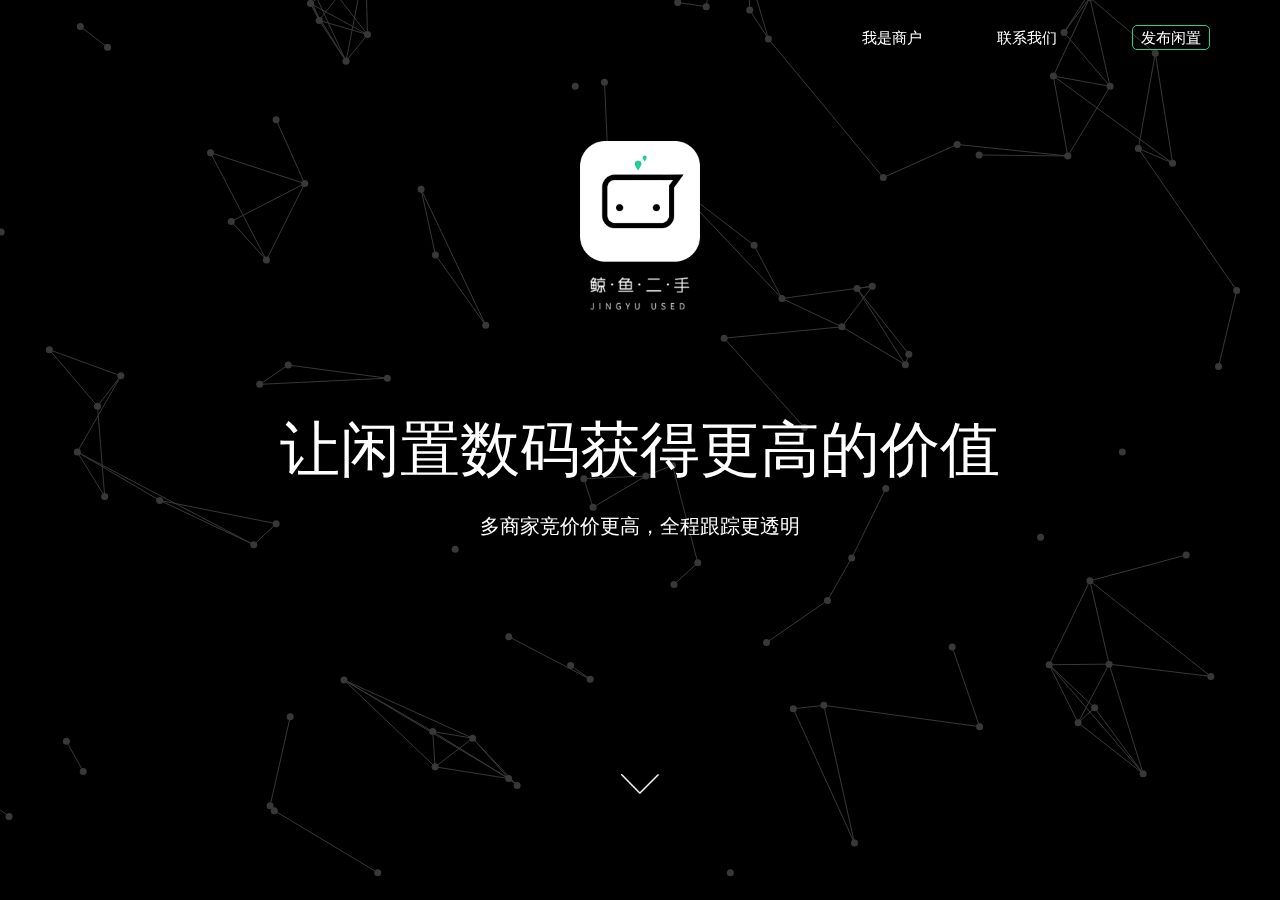
<file: index.html>
<!DOCTYPE html>
<html lang="en">
<head>
    <meta http-equiv="Content-Type" content="text/html; charset=utf-8" />
    <meta name="format-detection" content="telephone=no" />
    <title>首页</title>
     <link href="bitbug_favicon32.ico" rel="shortcut icon">
    <link rel="stylesheet" href="css/swiper.min.css">
    <link rel="stylesheet" href="css/style.css">
</head>
<style>
html,
body {
  height: 100%;
  max-width: 100%;
  margin: 0;
  overflow: hidden;
  font-family: sans-serif
}

#space {
  width: 100%
}
</style>
<body>
<div class="model" style="display: none">
    <div class="model-bg">
    </div>
    <div class="model-div">
        <div class="model-close">
            <span class="font-30 business-close">×</span>
        </div>
        <div class="model-content">
            <img class="wechat-code" src="img/erweima.png" /><br />
            <span class="font-20">关注微信公众号</span><br />
            <span class="font-20">立即发布闲置</span>
        </div>
        <div class="model-foot">
            <span class="font-10 color-gray">联系鲸鱼二手 zhaozhao@jingyuu.com</span>
        </div>
    </div>
</div>
<div class="swiper-container" id="index-swiper">
    <div class="swiper-wrapper">
        <div class="swiper-slide slide-one" id="particles">
            <div class="intro">
                <div class="index-one-top">
                    <span class="index-title-font" id="business">我是商户</span>
                    <span class="index-title-font" id="contact">联系我们</span>
                    <span class="index-title-font index-tag">发布闲置</span>
                </div>
                <div class="index-one-logo">
                    <img class="index-logo-img" src="img/logo.png" />
                </div>
                <div class="index-one-remark">
                    <span class="font-60 color-white">让闲置数码获得更高的价值</span><br /><br />
                    <span class="font-20 color-white">多商家竞价价更高，全程跟踪更透明</span>
                </div>
                <div class="index-one-bottom">
                    <img class="index-arrows-img" src="img/arrows1.png" />
                </div>
            </div>
        </div>
        <div class="swiper-slide slide-two">
            <div class="index-two-top">
                <div class="index-two-top-left">
                    <img class="index-logo2-img" src="img/logo2.png">
                </div>
                <div class="index-two-top-right">
                <span class="index-title-font index-tag color-black">发布闲置</span>
                </div>
            </div>
            <div class="index-two-content">
                <div class="index-two-content-title">
                    <span class="font-30">交易流程</span>
                </div>
                <div class="index-two-content-step">
                    <div class="index-plan">
                        <div class="index-plan-top index-plan-first">
                            <img class="index-plan-img" src="img/plan1.png">
                            <img class="index-line-img" src="img/line.png">
                        </div>
                        <div class="index-plan-middle">
                            <img class="index-two-icon" src="img/topspeed.png">
                        </div>
                        <div class="index-plan-title">
                            <span class="font-18">极速下单询价</span>
                        </div>
                        <div class="index-plan-remark" style="padding-left: 30px">
                            <span class="font-12 color-gray">卖家可通过在线提交旧</span><br />
                            <span class="font-12 color-gray">机信息或致电预约</span>
                        </div>
                    </div>
                    <div class="index-plan">
                        <div class="index-plan-top">
                            <img class="index-line-img" src="img/line.png">
                            <img class="index-plan-img" src="img/plan2.png">
                            <img class="index-line-img" src="img/line.png">
                        </div>
                        <div class="index-plan-middle">
                            <img class="index-two-icon" src="img/multiplayer.png">
                        </div>
                        <div class="index-plan-title">
                            <span class="font-18">多商户同时竞价</span>
                        </div>
                        <div class="index-plan-remark" style="padding-left: 20px">
                            <span class="font-12 color-gray">多商户同时竞价，6小时结</span><br />
                            <span class="font-12 color-gray">拍，价格更透明</span>
                        </div>
                    </div>
                    <div class="index-plan">
                        <div class="index-plan-top">
                            <img class="index-line-img" src="img/line.png">
                            <img class="index-plan-img" src="img/plan3.png">
                            <img class="index-line-img" src="img/line.png">
                        </div>
                        <div class="index-plan-middle">
                            <img class="index-two-icon" src="img/free.png">
                        </div>
                        <div class="index-plan-title">
                            <span class="font-18">免费上门服务</span>
                        </div>
                        <div class="index-plan-remark" style="padding-left: 22px">
                            <span class="font-12 color-gray">专业人员上门进行回收，全</span><br />
                            <span class="font-12 color-gray">程把控交易流程，保证卖家</span><br />
                            <span class="font-12 color-gray">权益</span>
                        </div>
                    </div>
                    <div class="index-plan">
                        <div class="index-plan-top index-plan-end">
                            <img class="index-line-img" src="img/line.png">
                            <img class="index-plan-img" src="img/plan4.png">
                        </div>
                        <div class="index-plan-middle">
                            <img class="index-two-icon" src="img/celerity.png">
                        </div>
                        <div class="index-plan-title">
                            <span class="font-18">快速结算</span>
                        </div>
                        <div class="index-plan-remark" style="padding-left: 40px">
                            <span class="font-12 color-gray">支持支付宝、银行卡</span><br />
                            <span class="font-12 color-gray">打款，2小时到账</span>
                        </div>
                    </div>
                </div>
            </div>
        </div>
        <div class="swiper-slide slide-three">
            <div class="index-two-top">
                <div class="index-two-top-left">
                    <img class="index-logo2-img" src="img/logo2.png">
                </div>
                <div class="index-two-top-right">
                <span class="index-title-font index-tag color-black">发布闲置</span>
                </div>
            </div>
            <div class="index-three-content">
                <div class="index-three-content-left">
                    <div class="swiper-container" style="width: 230px" id="content-swiper">
                        <div class="swiper-wrapper">
                            <div class="swiper-slide">
                                <div  class="swiper-slide-item">
                                    <img class="swiper-img" src="img/banner1.png">
                                </div>
                            </div>
                            <div class="swiper-slide">
                                <div  class="swiper-slide-item">
                                    <img class="swiper-img" src="img/banner2.png">
                                </div>
                            </div>
                            <div class="swiper-slide">
                                <div  class="swiper-slide-item">
                                    <img class="swiper-img" src="img/banner3.png">
                                </div>
                            </div>
                        </div>
                    </div>
                    <div class="swiper-container-left">
                        <img class="arrows-img" src="img/arrowsleft.png">
                    </div>
                    <div class="swiper-container-right">
                        <img class="arrows-img" src="img/arrowsright.png">
                    </div>
                </div>
                <div class="index-three-content-right">
                    <div class="index-three-content-right-title">
                        <span class="font-30 swiper-title">告别多余,只为最快速</span><br />
                        <span class="font-30 swiper-title">的发布</span>
                    </div>
                    <div class="index-three-content-right-content">
                        <span class="font-15 color-gray swiper-content">标签式描述能更直观的描述您的爱机，您只需</span>
                        <span class="font-15 color-gray swiper-content">要对比您的爱机选择标签，剩下的由鲸鱼二手</span>
                        <span class="font-15 color-gray swiper-content">替您完成。</span>
                    </div>
                    <div class="index-three-content-right-icon">
                        <img class="index-three-icon" id="0" src="img/farewell1.png" />
                        <img class="index-three-icon" id="1" src="img/multiplayer2.png" />
                        <img class="index-three-icon" id="2" src="img/protect2.png" />
                    </div>
                </div>
            </div>
            <div class="index-three-bottom">
                <span class="font-10">Copyright© 2017 鲸鱼优 Allrights reserved 苏ICP备17060189号</span>
            </div>
        </div>
    </div>
        <!-- Add Pagination -->
    <div class="swiper-pagination"></div>
</div>
</body>
<script type='text/javascript' src="https://code.jquery.com/jquery-3.2.1.min.js" charset='utf-8'></script>
<script type='text/javascript' src='js/jquery.particleground.min.js'></script>
<script type='text/javascript' src="js/swiper.jquery.min.js" charset='utf-8'></script>

<script>
var swiperContent;
$(document).ready(function() {
    $('#particles').particleground({
        dotColor: '#383838',
        lineColor: '#383838'
    });
    var swiper = new Swiper('#index-swiper', {
        pagination: '.swiper-pagination',
        direction: 'vertical',
        slidesPerView: 1,
        paginationClickable: true,
        mousewheelControl: true
    });
    $('.index-arrows-img').click(function(){
        swiper.slideTo(1, 1000, false);//切换到第一个slide，速度为1秒
    });

    swiperContent = new Swiper('#content-swiper', {
        autoplay:5000,
        autoplayDisableOnInteraction: false,
        onAutoplay: function(swiperContent){
            contentChange(swiperContent.activeIndex);
        }
    });
    $(".swiper-container-left").click(function(){
        if(swiperContent.activeIndex>0){
            contentChange(swiperContent.activeIndex-1);
            swiperContent.slideTo(swiperContent.activeIndex-1, 500, false);
        }else{
            contentChange(swiperContent.slides.length-1);
            swiperContent.slideTo(swiperContent.slides.length-1, 500, false);
        }
    });
    $(".swiper-container-right").click(function(){
        if(swiperContent.activeIndex<swiperContent.slides.length-1){
            contentChange(swiperContent.activeIndex+1);
            swiperContent.slideTo(swiperContent.activeIndex+1, 500, false);
        }else{
            contentChange(0);
            swiperContent.slideTo(0, 500, false);
        }
    });
    $(".index-three-icon").click(function(){
        contentChange($(this).attr("id"));
        swiperContent.slideTo(parseInt($(this).attr("id")), 500, false);
    });
    $(".index-tag").click(function(){
        $(".model").show();
    });
    $(".business-close").click(function(){
        $(".model").hide();
    });
    $("#contact").click(function(){
        location = "contact.html";
    });
    $("#business").click(function(){
        location = "business.html";
    });
});

var contentChange = function(activeIndex){
    console.log(activeIndex);
    var title = new Array();
    var content = new Array();
    var img = new Array();
    if(parseInt(activeIndex)==0){
        title[0] = "告别多余,只为最快速";
        title[1] = "的发布";
        content[0] = "标签式描述能更直观的描述您的爱机，您只需";
        content[1] = "要对比您的爱机选择标签，剩下的由鲸鱼二手";
        content[2] = "替您完成。";
        img[0] = "img/farewell1.png";
        img[1] = "img/multiplayer2.png";
        img[2] = "img/protect2.png";
    }else if(parseInt(activeIndex)==1){
        title[0] = "多家报价选择，商户";
        title[1] = "优劣一目了然";
        content[0] = "直观的商户报价，快速了解交易的商户各项数";
        content[1] = "据，能结合各项数据综合判断商户的可靠度。";
        content[2] = "";
        img[0] = "img/farewell2.png";
        img[1] = "img/multiplayer1.png";
        img[2] = "img/protect2.png";
    }else{
        title[0] = '拒绝"狼外婆"';
        title[1] = "上门服务需身份验证";
        content[0] = "我们除了全程跟踪商品的交易情况以外，任何";
        content[1] = "上门服务过程也需要和您验证身份，整条流程";
        content[2] = "的操作透明才能真的保障您的权益。";
        img[0] = "img/farewell2.png";
        img[1] = "img/multiplayer2.png";
        img[2] = "img/protect1.png";
    }
    $(".swiper-title").each(function(index,e){
        $(this).text(title[index]);
    })
    $(".swiper-content").each(function(index,e){
        $(this).text(content[index]);
    })
    $(".index-three-icon").each(function(index,e){
        $(this).attr("src",img[index]);
    })
}
var _hmt = _hmt || [];
(function() {
  var hm = document.createElement("script");
  hm.src = "https://hm.baidu.com/hm.js?fd129186f809edcc8588c6e6f79139e7";
  var s = document.getElementsByTagName("script")[0]; 
  s.parentNode.insertBefore(hm, s);
})();

</script>
</html>
</file>
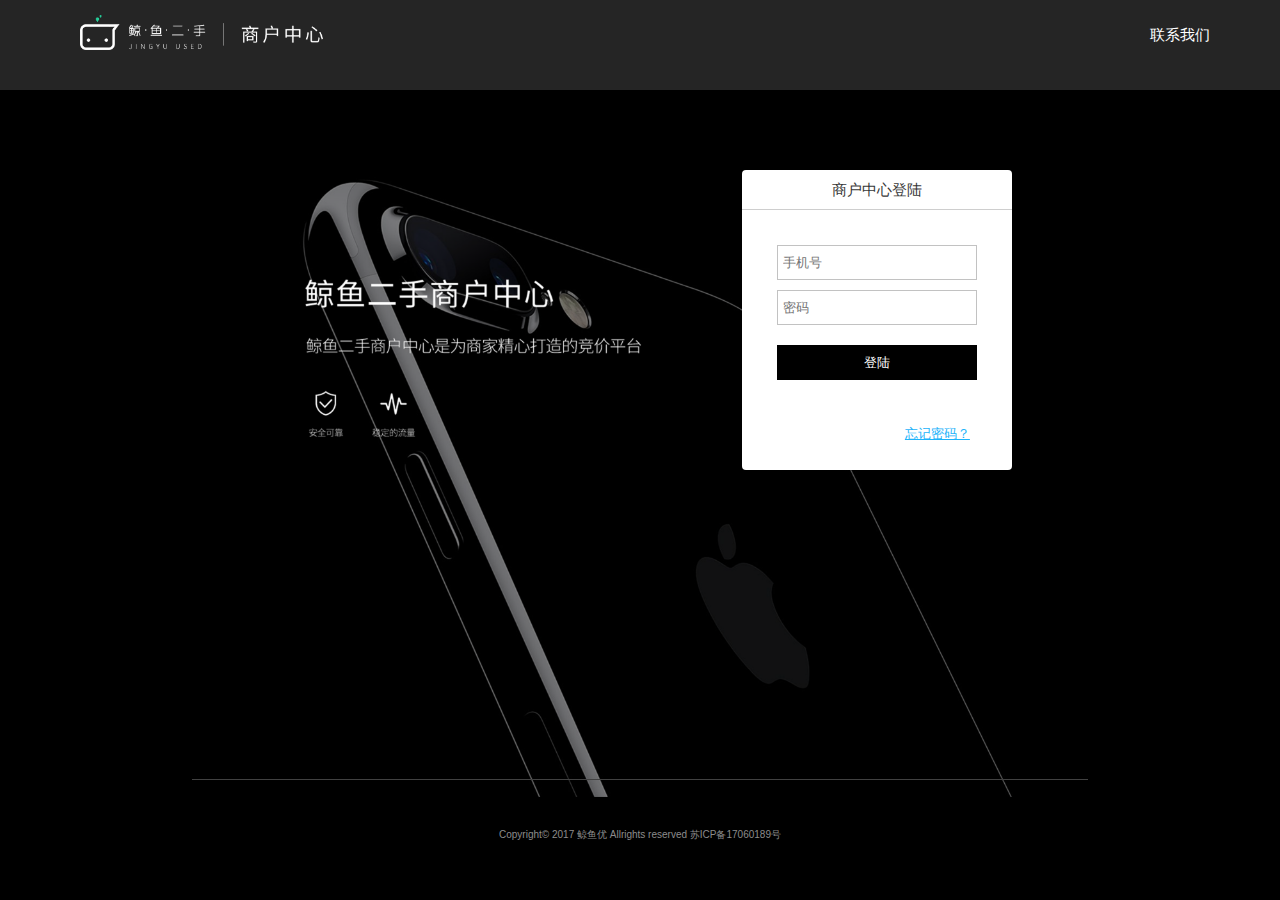
<file: business.html>
<!DOCTYPE html>
<html lang="en">
<head>
    <meta http-equiv="Content-Type" content="text/html; charset=utf-8" />
    <meta name="format-detection" content="telephone=no" />
    <title>商户中心</title>
     <link href="bitbug_favicon32.ico" rel="shortcut icon">
    <link rel="stylesheet" href="css/style.css">
</head>
<body>
<div class="model" style="display: none">
    <div class="model-bg">
    </div>
    <div class="business-model-div">
        <div class="model-title">
        	<span class="font-15">找回密码</span>
            <span class="font-30 business-close">×</span>
        </div>
        <div class="login-input">
    		<input class="business-input" type="tel" placeholder="手机号" />
    		<input class="business-input-code" type="tel" placeholder="验证码" />
    		<button class="business-button-code">获取验证码</button>
    		<input class="business-input" type="password" placeholder="新登陆密码" />
    		<button class="business-button">登陆</button><br /><br />
    	</div>
    </div>
</div>
<div class="business-div">
    <div class="business-title">
        <div class="business-title-left">
            <img class="index-logo2-img" src="img/logo4.png">
        </div>
        <div class="business-title-right">
            <span class="index-title-font color-white" id="contact">联系我们</span>
        </div>
    </div>
    <div class="business-content">
    	<div class="business-content-login">
    		<div class="business-login">
    			<div class="login-title">
    				<span class="font-15">商户中心登陆</span>
    			</div>
    			<div class="login-input">
    				<input class="business-input" type="tel" placeholder="手机号" />
    				<input class="business-input" type="password" placeholder="密码" />
    				<button class="business-button">登陆</button><br /><br />
    				<a href="javascript:void(0)" id="forget" class="business-forget">忘记密码？</a>
    			</div>
    		</div>
    	</div>
    	<div class="business-foot">
    		<span class="font-10 color-gray">Copyright© 2017 鲸鱼优 Allrights reserved 苏ICP备17060189号</span>
    	</div>
    </div>
</div>
</body>
<script type='text/javascript' src="https://code.jquery.com/jquery-3.2.1.min.js" charset='utf-8'></script>

<script>
$(document).ready(function() {
    $("#forget").click(function(){
   		$(".model").show();
    });

    $(".business-close").click(function(){
        $(".model").hide();
    });
    $("#contact").click(function(){
        location = "contact.html";
    });
});
var _hmt = _hmt || [];
(function() {
  var hm = document.createElement("script");
  hm.src = "https://hm.baidu.com/hm.js?fd129186f809edcc8588c6e6f79139e7";
  var s = document.getElementsByTagName("script")[0]; 
  s.parentNode.insertBefore(hm, s);
})();

</script>
</html>
</file>
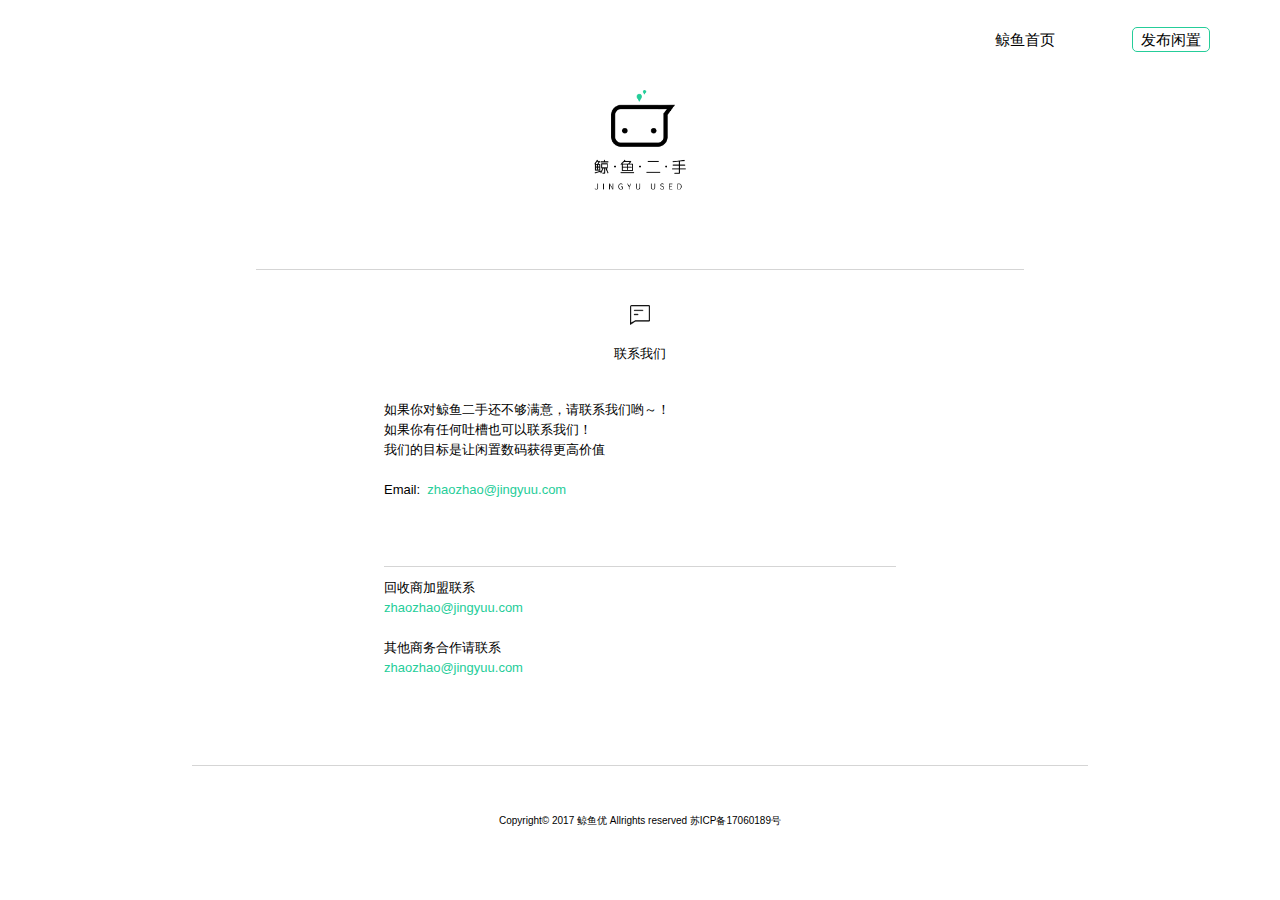
<file: contact.html>
<!DOCTYPE html>
<html lang="en">
<head>
    <meta http-equiv="Content-Type" content="text/html; charset=utf-8" />
    <meta name="format-detection" content="telephone=no" />
    <title>联系我们</title>
     <link href="bitbug_favicon32.ico" rel="shortcut icon">
    <link rel="stylesheet" href="css/style.css">
</head>
<body>
<div class="model" style="display: none">
    <div class="model-bg">
    </div>
    <div class="model-div">
        <div class="model-close">
            <span class="font-30 business-close">×</span>
        </div>
        <div class="model-content">
            <img class="wechat-code" src="img/erweima.png" /><br />
            <span class="font-20">关注微信公众号</span><br />
            <span class="font-20">立即发布闲置</span>
        </div>
        <div class="model-foot">
            <span class="font-10 color-gray">联系鲸鱼二手 zhaozhao@jingyuu.com</span>
        </div>
    </div>
</div>
<div class="contact-div">
    <div class="contact-title">
        <span class="contact-title-font" id="index">鲸鱼首页</span>
        <span class="contact-title-font index-tag">发布闲置</span>
    </div>
    <div class="contact-logo">
        <img class="contact-logo-img" src="img/logo3.png" />
    </div>
    <div class="contact-icon">
        <img class="contact-icon-img" src="img/relation.png" /><br />
    </div>
    <div class="contact-icon-text">
        <span class="font-13">联系我们</span>
    </div>
    <div class="contact-content-bottom">
        <ul>
            <li class="content-li"><span class="font-13">如果你对鲸鱼二手还不够满意，请联系我们哟～！</span></li>
            <li class="content-li"><span class="font-13">如果你有任何吐槽也可以联系我们！</span></li>
            <li class="content-li"><span class="font-13">我们的目标是让闲置数码获得更高价值</span></li>
        </ul>
        <div class="contact-email">
            <span class="font-13">Email:</span>
            <span class="font-13 color-green">zhaozhao@jingyuu.com</span>
        </div>
    </div>
    <div class="contact-content">
        <div>
            <ul>
                <li class="content-li"><span class="font-13">回收商加盟联系</span></li>
                <li class="content-li"><span class="font-13 color-green">zhaozhao@jingyuu.com</span></li>
            </ul>
        </div>
        <div class="contact-email">
            <ul>
                <li class="content-li"><span class="font-13">其他商务合作请联系</span></li>
                <li class="content-li"><span class="font-13 color-green">zhaozhao@jingyuu.com</span></li>
            </ul>
        </div>
    </div>
    <div class="contact-bottom">
        <span class="font-10">Copyright© 2017 鲸鱼优 Allrights reserved 苏ICP备17060189号</span>
    </div>
</div>
</body>
<script type='text/javascript' src="https://code.jquery.com/jquery-3.2.1.min.js" charset='utf-8'></script>

<script>
$(document).ready(function() {
    $(".index-tag").click(function(){
        $(".model").show();
    });
    $(".business-close").click(function(){
        $(".model").hide();
    });
    $("#index").click(function(){
        location = "index.html";
    })
});
var _hmt = _hmt || [];
(function() {
  var hm = document.createElement("script");
  hm.src = "https://hm.baidu.com/hm.js?fd129186f809edcc8588c6e6f79139e7";
  var s = document.getElementsByTagName("script")[0]; 
  s.parentNode.insertBefore(hm, s);
})();

</script>
</html>
</file>
<file: css/style.css>
@media only screen and (min-width: 320px) {
  html {
    font-size: 17.06667px !important;
  }
}
@media only screen and (min-width: 375px) {
  html {
    font-size: 20px !important;
  }
}
@media only screen and (min-width: 400px) {
  html {
    font-size: 21.33333px !important;
  }
}
@media only screen and (min-width: 414px) {
  html {
    font-size: 22.08px !important;
  }
}
@media only screen and (min-width: 480px) {
  html {
    font-size: 25.6px !important;
  }
}
/*
CSS Reset
http://meyerweb.com/eric/tools/css/reset/
*/

html, body, div, span, applet, object, iframe,
h1, h2, h3, h4, h5, h6, p, blockquote, pre,
a, abbr, acronym, address, big, cite, code,
del, dfn, em, img, ins, kbd, q, s, samp,
small, strike, strong, sub, sup, tt, var,
b, u, i, center,
dl, dt, dd, ol, ul, li,
fieldset, form, label, legend,
table, caption, tbody, tfoot, thead, tr, th, td,
article, aside, canvas, details, embed, 
figure, figcaption, footer, header, hgroup, 
menu, nav, output, ruby, section, summary,
time, mark, audio, video {
  margin: 0;
  padding: 0;
  border: 0;
  font-size: 100%;
  font: inherit;
  vertical-align: baseline;
}
article, aside, details, figcaption, figure, 
footer, header, hgroup, menu, nav, section {
  display: block;
}
body {
  line-height: 1;
}
ol, ul {
  list-style: none;
}
blockquote, q {
  quotes: none;
}
blockquote:before, blockquote:after,
q:before, q:after {
  content: '';
  content: none;
}
table {
  border-collapse: collapse;
  border-spacing: 0;
}

/* particleground demo */

* { 
  -webkit-box-sizing: border-box;
     -moz-box-sizing: border-box;
          box-sizing: border-box;
}

html, body {
  width: 100%;
  height: 100%;
  overflow: hidden;
}

body {
  background: #16a085;
  font-family: 'Montserrat', sans-serif;
  color: #fff;
  line-height: 1.3;
  -webkit-font-smoothing: antialiased;
}

#particles {
  width: 100%;
  height: 100%;
  overflow: hidden;
}

.intro {
  position: relative;
  left: 0;
  top: -100%;
  height: 100%;
  width: 100%;
  text-align: center;
}
h1 {
  text-transform: uppercase;
  font-size: 85px;
  font-weight: 700;
  letter-spacing: 0.015em;
}
h1::after {
  content: '';
  width: 80px;
  display: block;
  background: #fff;
  height: 10px;
  margin: 30px auto;
  line-height: 1.1;
}
p {
  margin: 0 0 30px 0;
  font-size: 24px;
}

@media only screen and (max-width: 1000px) {
  h1 {
    font-size: 70px;
  }
}

@media only screen and (max-width: 800px) {
  h1 {
    font-size: 48px;
  }
  h1::after {
    height: 8px;
  }
}

@media only screen and (max-width: 568px) {
  .intro {
    padding: 0 10px;
  }
  h1 {
    font-size: 30px;
  }
  h1::after {
    height: 6px;
  }
  p {
    font-size: 18px;
  }
  .btn {
    font-size: 16px;
  }
}

@media only screen and (max-width: 320px) {
  h1 {
    font-size: 28px;
  }
  h1::after {
    height: 4px;
  }
}



html, body {
  position: relative;
  height: 100%;
}
body {
  background: #eee;
  color:#000;
  margin: 0;
  padding: 0;
}
.swiper-container {
  width: 100%;
  height: 100%;
  margin-left: auto;
  margin-right: auto;
}
.swiper-slide {
  text-align: center;
  font-size: 18px;
  background: #fff;
  -webkit-box-pack: center;
  -ms-flex-pack: center;
  -webkit-justify-content: center;
  justify-content: center;
  -webkit-box-align: center;
  -ms-flex-align: center;
  -webkit-align-items: center;
  align-items: center;
}
.slide-one{
  background-color: #000000;
}
.slide-two{
  background-color: #FFFFFF;
}
.slide-three{
  background-color: #FFFFFF;
}
.index-bg{
  position: absolute;
}
.swiper-pagination-bullet{
  background-color: #000000;
}
.index-one-top{
  height: 15%;
  width: 100%;
  text-align: right;
  padding-top: 20px;
}
.index-one-logo{
  height: 30%;
  width: 100%;
}
.index-one-remark{
  height: 25%;
  width: 100%;
}
.index-one-bottom{
  height: 30%;
  width: 100%;
  padding-top: 10%;
}
.index-title-font{
  margin-right: 70px;
  font-size: 15px;
  color: #FFFFFF;
  cursor: pointer;
}
.index-title-font:hover{
  color: #25cd99;
}
.index-tag{
  border: 1px solid #25CD99;
  padding: 3px 8px 3px 8px;
  border-radius: 5px;
}
.index-tag:hover{
  background-color: #25cd99;
  color: #FFFFFF !important;
}
.index-logo-img{
  width: 120px;
}
.index-arrows-img{
  height: 20px;
  margin-top: 10px;
  cursor: pointer;
}
.index-two-top{
  height: 15%;
  width: 100%;
  padding-top: 20px;
}
.index-two-top-left{
  float: left;
  width: 50%;
  height: 100%;
  padding-left: 100px;
  text-align: left;
}
.index-two-top-right{
  float: left;
  width: 50%;
  height: 100%;
  text-align: right;
}
.index-logo2-img{
  height: 35px;
}
.index-two-content{
  height: 85%;
}
.index-two-content-title{
  padding-top: 40px;
  overflow-x: hidden;
}
.index-two-content-step{
  padding-top: 50px;
  width: 732px;
  margin: auto;
}
.index-plan{
  float: left;
  height: 30px;
  width: 183px;
  text-align: center;
}
.index-plan-top{
}
.index-plan-middle{
  padding-top: 30px;
}
.index-plan-title{
  padding-top: 30px;
}
.index-plan-remark{
  padding-top: 15px;
  text-align: left;
}
.index-plan-first{
  padding-left: 78px;
}
.index-plan-end{
  padding-right: 78px;
}
.index-plan-img{
  width: 25px;
  vertical-align: middle;
}
.index-line-img{
  width: 73px;
  height: 1px;
  vertical-align: middle;
}
.index-line-span{
  width: 73px;
  color: white;
}
.index-two-icon{
  width: 70px;
}
.index-three-content{
  width: 800px;
  height: 70%;
  margin: auto;
  border-bottom: 1px solid #D5D5D5;
}
.index-three-bottom{
  width: 100%;
  height: 15%;
  padding-top: 40px;
  text-align: center;
}
.index-three-content-left{
  height: 100%;
  width: 300px;
  float: left;
}
.swiper-container-left{
  position:absolute;
  top:45%;
  width:27px;
  height:44px;
  margin-top:-22px;
  z-index:10;
  cursor:pointer;
  -moz-background-size:27px 44px;
  -webkit-background-size:27px 44px;
  background-size:27px 44px;
  background-position:center;
  background-repeat:no-repeat;
}
.swiper-container-right{
  position:absolute;
  top:45%;
  width:27px;
  height:44px;
  margin-top:-22px;
  z-index:10;
  cursor:pointer;
  -moz-background-size:27px 44px;
  -webkit-background-size:27px 44px;
  background-size:27px 44px;
  background-position:center;
  background-repeat:no-repeat;
  margin-left: 275px;
}
.arrows-img{
  width: 10px;
}
.index-three-content-right{
  height: 100%;
  width: 350px;
  float: left;
  padding: 50px 0 0 50px;
  text-align: left;
}
.swiper-slide-item{
  margin-top: 50px;
  margin: auto;
  width: 200px;
  height: 400px;
  background-image:url(../img/iPhone.png);
  background-repeat:no-repeat;
  background-size:100% 100%;
  -moz-background-size:100% 100%;
}
.swiper-img{
  margin: 55px 5px 0 5px;
  height: 280px;
}
.index-three-content-right-title{
  height: 100px;
  width: 100%;
}
.index-three-content-right-content{
  height: 100px;
  width: 100%;
}
.index-three-content-right-icon{
  height: 80px;
  width: 100%;
}
.index-three-icon{
  height: 40px;
  margin-right: 30px;
  cursor: pointer;
}



.contact-div{
  height: 100%;
  width: 100%;
  background-color: #FFFFFF;
}
.contact-title{
  height: 10%;
  width: 100%;
  text-align: right;
  padding-top: 20px;
}
.contact-title-font{
  margin-right: 70px;
  font-size: 15px;
  color: #000000;
  cursor: pointer;
}
.contact-title-font:hover{
  color: #25cd99;
}
.contact-logo{
  height: 20%;
  width: 60%;
  text-align: center;
  border-bottom: 1px solid #D5D5D5;
  margin: auto;
}
.contact-logo-img{
  height: 100px;
}
.contact-icon{
  height: 7%;
  text-align: center;
  margin: auto;
  padding-top: 30px;
}
.contact-icon-img{
  height: 20px;
}
.contact-icon-text{
  height: 4%;
  text-align: center;
  margin: auto;
}
.contact-content-bottom{
  height: 22%;
  width: 40%;
  text-align: center;
  padding-top: 20px;
  border-bottom: 1px solid #D5D5D5;
  margin: auto;
  text-align: left;
}
.contact-content{
  height: 22%;
  width: 40%;
  margin: auto;
  text-align: left;
}
.contact-bottom{
  width: 70%;
  height: 15%;
  padding-top: 33px;
  text-align: center;
  margin: auto;
  border-top: 1px solid #D5D5D5;
}
.content-li{
  height: 20px;
}
.contact-email{
  margin-top: 20px;
}


.business-div{
  height: 100%;
  width: 100%;
}
.business-title{
  height: 10%;
  width: 100%;
  background-color: #252525;
  padding: 15px 0 0 40px;
}
.business-title-left{
  float: left;
  width: 50%;
  padding-left: 40px;
}
.business-title-right{
  float: left;
  width: 50%;
  text-align: right;
}
.business-content{
  height: 90%;
  width: 100%;
  background-color: #000000;
  background-image: url("../img/banner-big.png");
  background-repeat:no-repeat;
  background-attachment:fixed;
  background-position:center;
  background-size:60%;
  -moz-background-size:60%;
}
.business-content-login{
  height: 85%;
  width: 100%;
  padding: 80px 0 0 58%;
}
.business-login{
  position: relative;
  height: 300px;
  width: 270px;
  background-color: #FFFFFF;
  border-radius: 4px;
}
.login-title{
  height: 40px;
  border-bottom: 1px solid #C2C2C2;
  text-align: center;
  opacity: 0.8;
}
.login-input{
  height: 200px;
  padding-top: 25px;
  text-align: center;
}
.business-button{
  height: 35px;
  width: 200px;
  background-color: #000000;
  color: #FFFFFF;
  margin-top: 20px;
  border: 0;
  cursor: pointer;
}
.business-button:hover{
  background-color: #414141;
}
.business-input{
  height: 35px;
  width: 200px;
  border: 1px solid #C2C2C2;
  padding-left: 5px;
  margin-top: 10px;
}
.business-input-code{
  height: 35px;
  width: 100px;
  border: 1px solid #C2C2C2;
  padding-left: 5px;
  margin-top: 10px; 
}
.business-button-code{
  height: 35px;
  width: 90px;
  background-color: #000000;
  color: #FFFFFF;
  margin-top: 10px;
  border: 0;
  font-size: 10px;
}
.business-button-code:hover{
  background-color: #414141;
}
.business-forget{
  font-size: 13px;
  color: #1DB3FA;
  margin-left: 120px;
}
.business-foot{
  height: 15%;
  width: 70%;
  padding-top: 33px;
  text-align: center;
  margin: auto;
  border-top: 1px solid #414141;
}





.model{
  position: absolute;
  height: 100%;
  width: 100%;
  z-index: 99;
}
.model-bg{
  position: absolute;
  height: 100%;
  width: 100%;
  background-color: #000000;
  opacity: 0.5;
}
.model-div{
  position: relative;
  height: 350px;
  width: 300px;
  background-color: #FFFFFF;
  margin: auto;
  margin-top: 100px;
  border-radius: 8px;
}
.model-close{
  height: 40px;
  padding: 0 0 0 0;
  text-align: right;
}
.model-close-img{
  width: 15px;
}
.model-content{
  height: 250px;
  text-align: center;
}
.wechat-code{
  height: 170px;
}
.model-foot{
  height: 60px;
  text-align: center;
  padding-top: 10px;
}


.business-model-div{
  position: relative;
  height: 300px;
  width: 270px;
  background-color: #FFFFFF;
  margin: auto;
  margin-top: 100px;
  border-radius: 8px;
}
.model-title{
  padding-left: 20px;
}
.business-close{
  float: right;
  margin-right: 20px;
  cursor: pointer;
}
.business-close:hover{
  color: #25cd99;
}




.font-60{
  font-size: 60px;
}
.font-30{
  font-size: 30px;
}
.font-20{
  font-size: 20px;
}
.font-18{
  font-size: 18px;
}
.font-15{
  font-size: 15px;
}
.font-13{
  font-size: 13px;
}
.font-12{
  font-size: 12px;
}
.font-10{
  font-size: 10px;
}
.color-white{
  color: #FFFFFF;
}
.color-black{
  color: #000000;
}
.color-gray{
  color: #8C8C8C;
}
.color-green{
  color: #25CD99;
}
</file>
